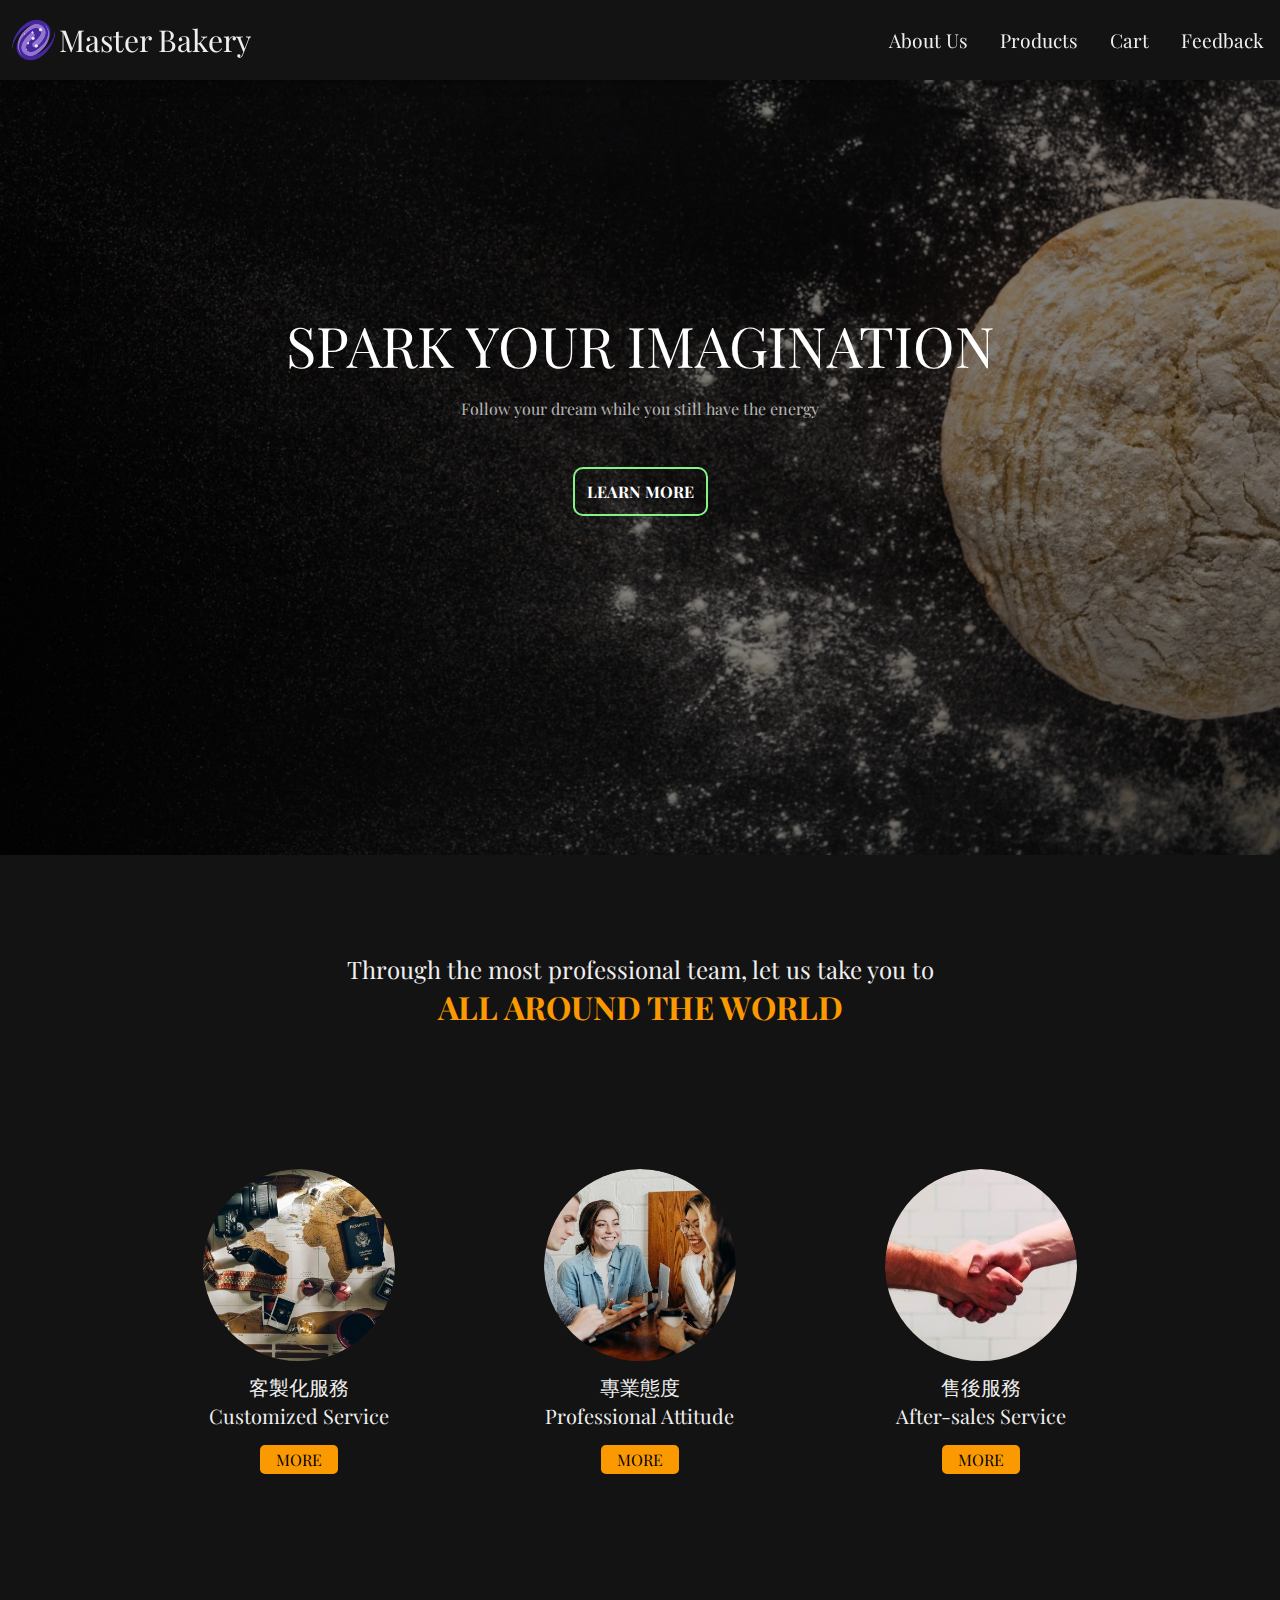
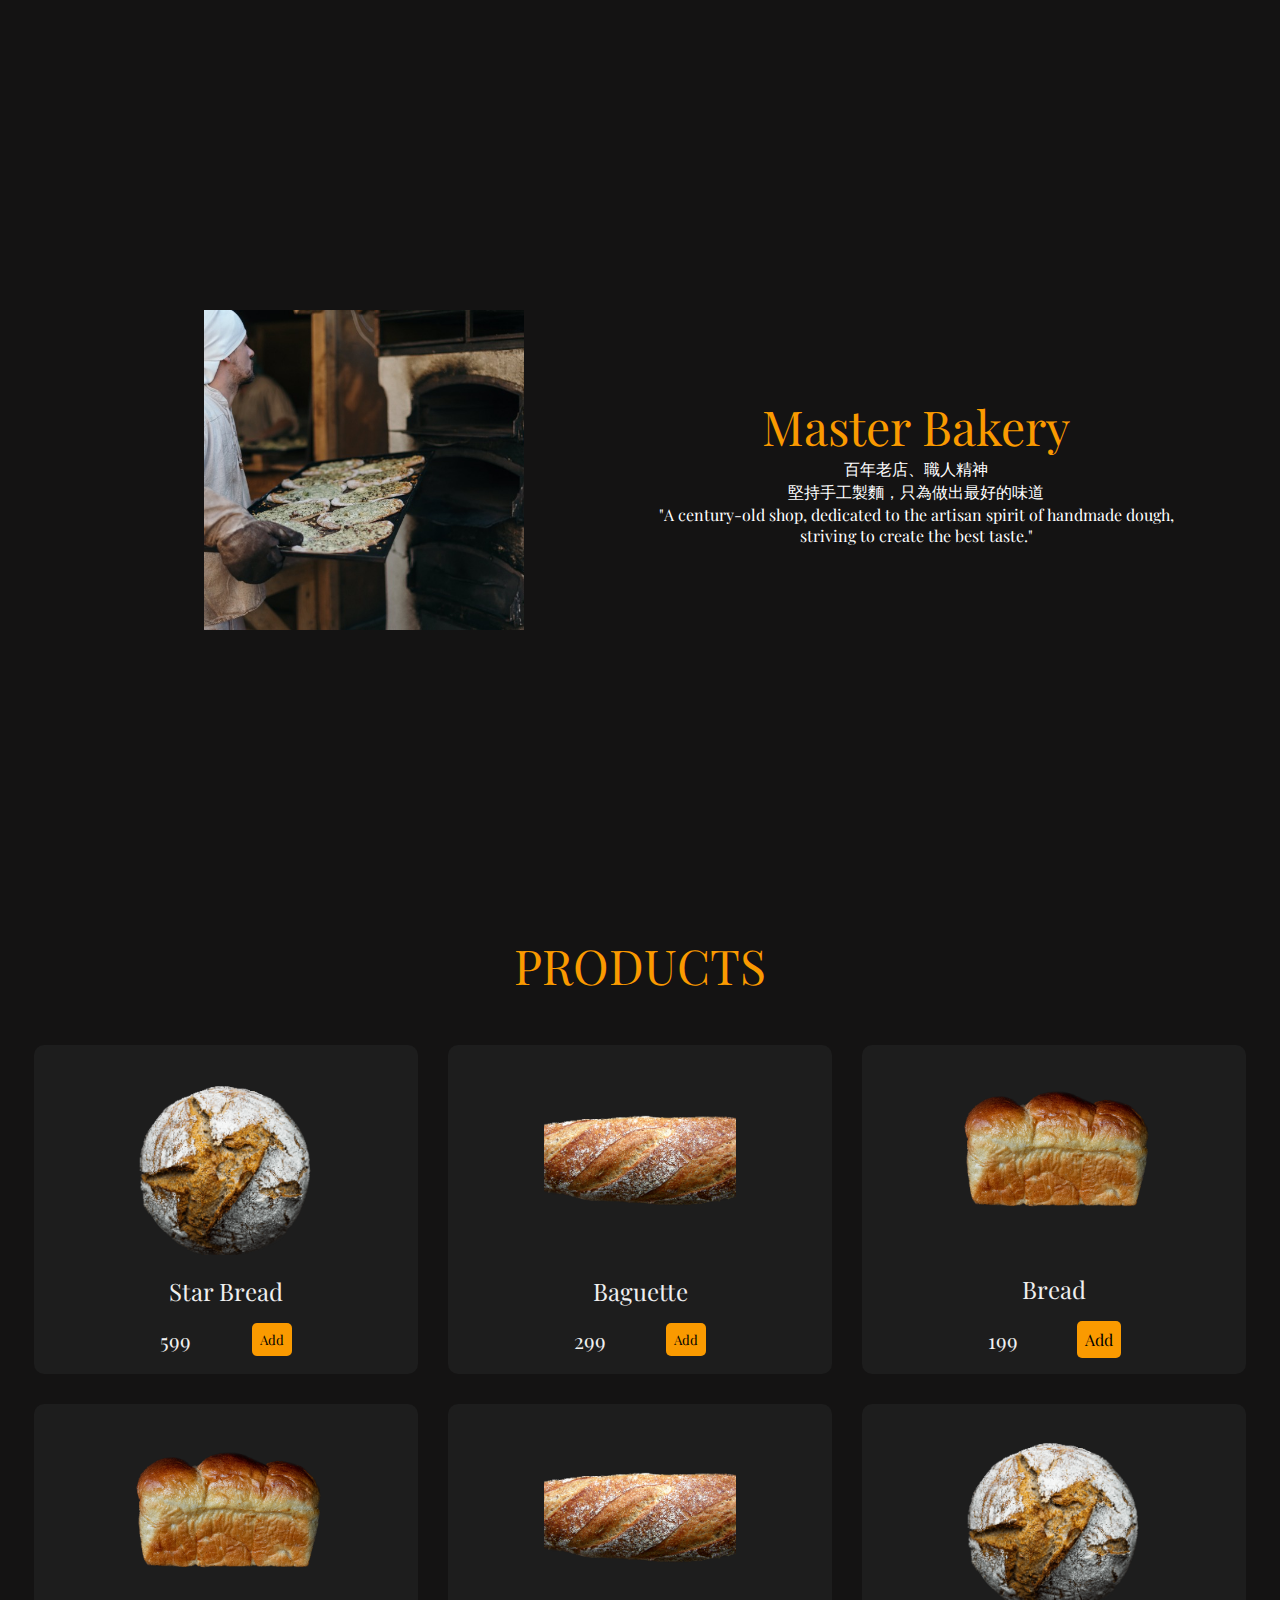
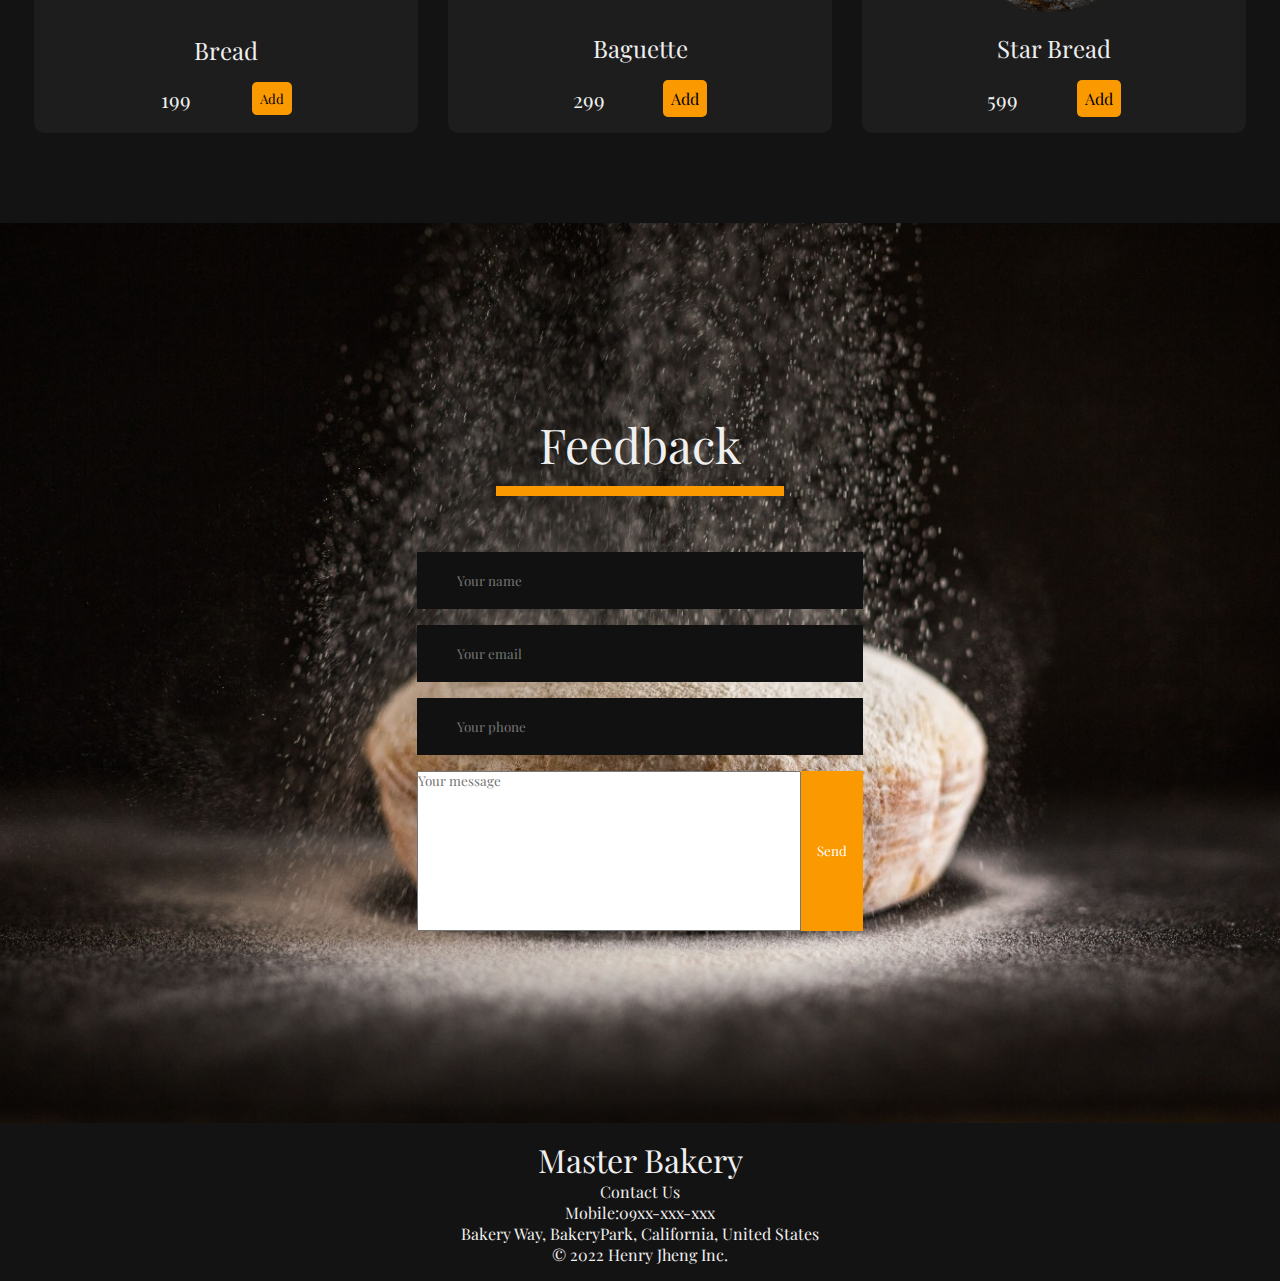
<file: index.html>
<!DOCTYPE html>
<html lang="zh-Hant">
  <head>
    <meta charset="UTF-8" />
    <meta name="autor" content="DingYue (Henry) Jheng" />
    <meta name="viewport" content="width=device-width, initial-scale=1.0" />
    <meta
      name="description"
      content="百年老店、匠人精神，堅持做出最好的味道。"
    />
    <meta name="robots" content="index,follow" />
    <meta name="rating" content="" />
    <title>Master Bakery - 刺激，您的味蕾</title>
    <link rel="shortcut icon" href="design_pic/Icons/shortcut.ico" />
    <link rel="bookmark" href="design_pic/Icons/shortcut.ico" />
    <!-- google English fonts -->
    <link rel="preconnect" href="https://fonts.googleapis.com" />
    <link rel="preconnect" href="https://fonts.gstatic.com" crossorigin />
    <link
      href="https://fonts.googleapis.com/css2?family=Noto+Sans+TC&family=Oswald&family=Playfair+Display&display=swap"
      rel="stylesheet"
    />
    <!-- google chinese fonts -->
    <link rel="preconnect" href="https://fonts.googleapis.com" />
    <link rel="preconnect" href="https://fonts.gstatic.com" crossorigin />
    <link
      href="https://fonts.googleapis.com/css2?family=Noto+Sans+TC&family=Oswald&family=Playfair+Display&display=swap"
      rel="stylesheet"
    />
    <link rel="stylesheet" type="text/css" href="styles/index.css" />
    <!--AOS animation-->
    <link rel="stylesheet" href="https://unpkg.com/aos@next/dist/aos.css" />
  </head>

  <body>
    <header>
      <nav>
        <div class="logo">
          <a href="#">
            <img src="design_pic/Icons/icons8-galaxy-96.png" alt="webLogo" />
            <h1>Master Bakery</h1>
          </a>
        </div>
        <div class="menu-toggle">
          <span class="bar"></span>
          <span class="bar"></span>
          <span class="bar"></span>
        </div>
        <ul class="nav-menu">
          <li><a href="#aboutUs" class="backToBar">About Us</a></li>
          <li><a href="#ourProducts" class="backToBar">Products</a></li>
          <li id="cart-num">
            <a href="./cart.html" class="backToBar">Cart</a>
          </li>
          <li><a href="#feedback" class="backToBar">Feedback</a></li>
        </ul>
      </nav>
    </header>
    <main>
      <section class="backImage">
        <div class="filter"></div>
        <div class="title">
          <h2 class="titleText">SPARK YOUR IMAGINATION</h2>
          <h3>Follow your dream while you still have the energy</h3>
          <div>
            <button type="button">LEARN MORE</button>
          </div>
        </div>
      </section>

      <!-- second page -->
      <section class="introduction" id="aboutUs">
        <h2>
          Through the most professional team, let us take you to
          <br />
          <span>ALL AROUND THE WORLD</span>
        </h2>
        <section class="cards">
          <div class="card">
            <div class="imageScale">
              <img src="design_pic/pictures/customized.jpg" alt="客製化服務" />
            </div>
            <span>客製化服務<br />Customized Service</span>
            <a href="#">MORE</a>
          </div>
          <div class="card">
            <div class="imageScale">
              <img src="design_pic/pictures/professional.jpg" alt="專業態度" />
            </div>
            <span>專業態度<br />Professional Attitude</span>
            <a href="#">MORE</a>
          </div>
          <div class="card">
            <div class="imageScale">
              <img src="design_pic/pictures/afterSale.jpg" alt="售後服務" />
            </div>
            <span>售後服務<br />After-sales Service</span>
            <a href="#">MORE</a>
          </div>
        </section>
      </section>

      <!--third page-->
      <section class="bakery">
        <div class="bakery-story">
          <div class="baker">
            <img src="design_pic/pictures/bread4.jpg" alt="sample1" />
          </div>
          <div class="bakery-decription">
            <h3>Master Bakery</h3>
            <p>
              百年老店、職人精神<br />
              堅持手工製麵，只為做出最好的味道
              <br />
              "A century-old shop, dedicated to the artisan spirit of handmade
              dough, striving to create the best taste."
            </p>
          </div>
        </div>
      </section>

      <!-- fourth page -->
      <section class="ourProducts" id="ourProducts">
        <h2 class="products-title">PRODUCTS</h2>
        <div class="wrap">
          <div class="products" id="products">
            <div class="product">
              <img src="design_pic/pictures/bread1.png" alt="Star Bread" />
              <h3 class="product-name">Star Bread</h3>
              <div class="price-quantity">
                <h2 class="price">599</h2>
                <button class="add-btn">Add</button>
              </div>
            </div>
            <div class="product">
              <img src="design_pic/pictures/bread2.png" alt="Baguette" />
              <h3 class="product-name">Baguette</h3>
              <div class="price-quantity">
                <h2 class="price">299</h2>
                <button class="add-btn">Add</button>
              </div>
            </div>
            <div class="product">
              <img src="design_pic/pictures/bread3.png" alt="Bread" />
              <h3 class="product-name">Bread</h3>
              <div class="price-quantity">
                <h2 class="price">199</h2>
                <abutton class="add-btn">Add</abutton>
              </div>
            </div>
            <div class="product">
              <img src="design_pic/pictures/bread3.png" alt="Bread" />
              <h3 class="product-name">Bread</h3>
              <div class="price-quantity">
                <h2 class="price">199</h2>
                <button class="add-btn">Add</button>
              </div>
            </div>
            <div class="product">
              <img src="design_pic/pictures/bread2.png" alt="Baguette" />
              <h3 class="product-name">Baguette</h3>
              <div class="price-quantity">
                <h2 class="price">299</h2>
                <abutton class="add-btn">Add</abutton>
              </div>
            </div>
            <div class="product">
              <img src="design_pic/pictures/bread1.png" alt="Star Bread" />
              <h3 class="product-name">Star Bread</h3>
              <div class="price-quantity">
                <h2 class="price">599</h2>
                <abutton class="add-btn">Add</abutton>
              </div>
            </div>
          </div>
        </div>
      </section>

      <!-- feedback -->
      <section class="feedback" id="feedback">
        <div class="feedback-section">
          <h1>Feedback</h1>
          <div class="border"></div>
          <form class="feedback-form" action="index.html" method="post">
            <input
              type="text"
              class="feedback-form-text"
              placeholder="Your name"
              required
            />
            <input
              type="email"
              class="feedback-form-text"
              placeholder="Your email"
              required
            />
            <input
              type="text"
              class="feedback-form-text"
              placeholder="Your phone"
              required
            />
            <textarea
              class="feedback-form-text"
              placeholder="Your message"
              required
            ></textarea>
            <input type="submit" class="feedback-form-btn" value="Send" />
          </form>
        </div>
      </section>
    </main>

    <footer>
      <div class="info">
        <div class="brandName">
          <h1>Master Bakery</h1>
        </div>
        <div class="contact">
          <span>Contact Us </span>
          <p>
            Mobile:09xx-xxx-xxx<br />
            Bakery Way, BakeryPark, California, United States
          </p>
        </div>
        <p>&copy; 2022 Henry Jheng Inc.</p>
      </div>
    </footer>
    <!--Js-->
    <script src="app/navbar.js"></script>
    <script src="app/cart.js"></script>
  </body>
</html>
</file>
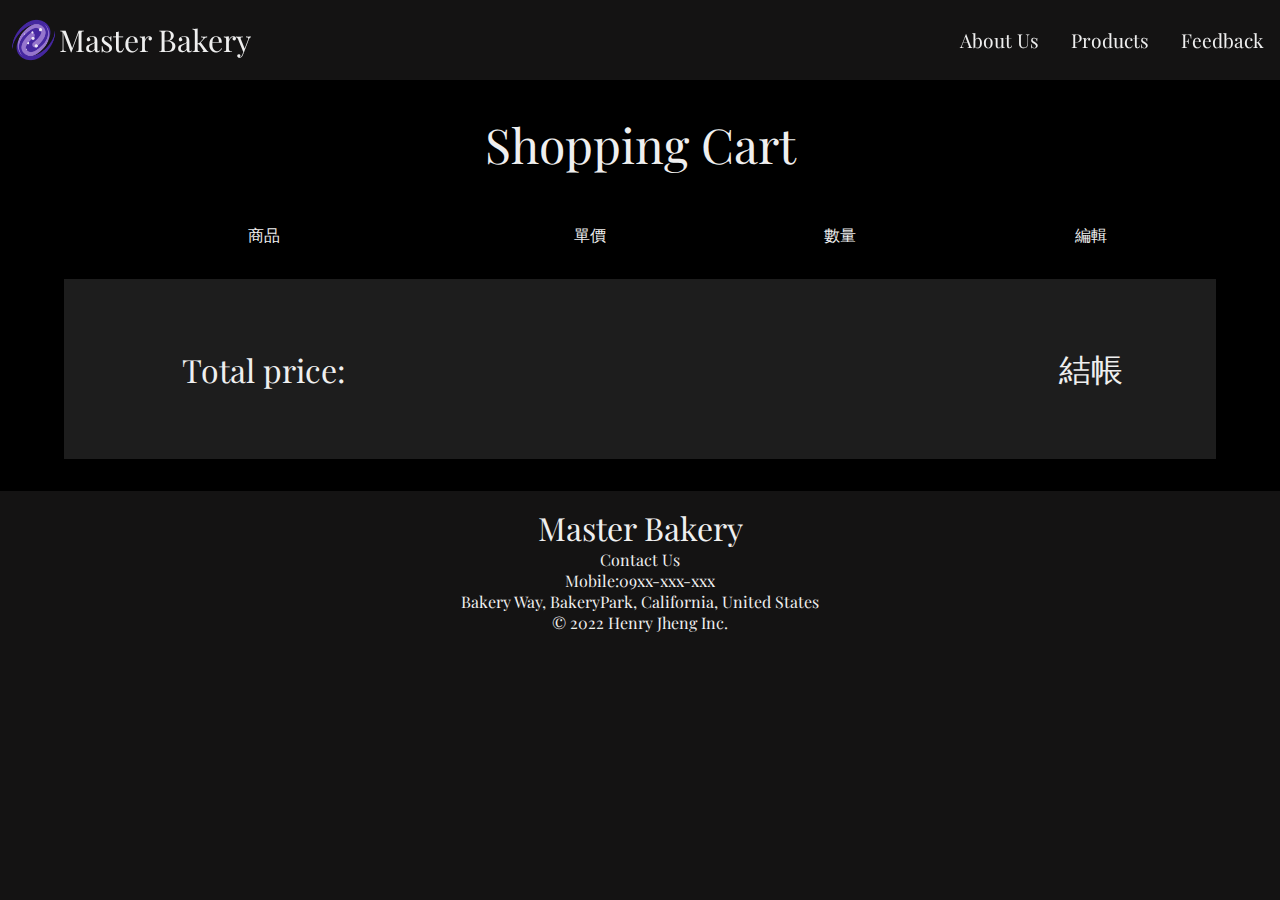
<file: cart.html>
<!DOCTYPE html>
<html lang="zh-Hant">
  <head>
    <meta charset="UTF-8" />
    <meta name="autor" content="DingYue (Henry) Jheng" />
    <meta name="viewport" content="width=device-width, initial-scale=1.0" />
    <meta
      name="description"
      content="百年老店、匠人精神，堅持做出最好的味道。"
    />
    <meta name="robots" content="index,follow" />
    <meta name="rating" content="" />
    <title>Master Bakery - 刺激，您的味蕾</title>
    <link rel="shortcut icon" href="design_pic/Icons/shortcut.ico" />
    <link rel="bookmark" href="design_pic/Icons/shortcut.ico" />
    <!-- google English fonts -->
    <link rel="preconnect" href="https://fonts.googleapis.com" />
    <link rel="preconnect" href="https://fonts.gstatic.com" crossorigin />
    <link
      href="https://fonts.googleapis.com/css2?family=Noto+Sans+TC&family=Oswald&family=Playfair+Display&display=swap"
      rel="stylesheet"
    />
    <!-- google chinese fonts -->
    <link rel="preconnect" href="https://fonts.googleapis.com" />
    <link rel="preconnect" href="https://fonts.gstatic.com" crossorigin />
    <link
      href="https://fonts.googleapis.com/css2?family=Noto+Sans+TC&family=Oswald&family=Playfair+Display&display=swap"
      rel="stylesheet"
    />

    <link rel="stylesheet" type="text/css" href="styles/cart.css" />
    <!--AOS animation-->
    <link rel="stylesheet" href="https://unpkg.com/aos@next/dist/aos.css" />
  </head>

  <body>
    <header>
      <nav>
        <div class="logo">
          <a href="./index.html">
            <img src="design_pic/Icons/icons8-galaxy-96.png" alt="webLogo" />
            <h1>Master Bakery</h1>
          </a>
        </div>
        <div class="menu-toggle">
          <span class="bar"></span>
          <span class="bar"></span>
          <span class="bar"></span>
        </div>
        <ul class="nav-menu">
          <li><a href="./index.html#aboutUs" class="backToBar">About Us</a></li>
          <li>
            <a href="./index.html#ourProducts" class="backToBar">Products</a>
          </li>
          <li>
            <a href="./index.html#feedback" class="backToBar">Feedback</a>
          </li>
        </ul>
      </nav>
    </header>

    <main>
      <div class="shoppingCart">
        <h1>Shopping Cart</h1>
        <div id="cart-subtitle">
          <span id="listItem">商品</span>
          <span id="listprice">單價</span>
          <span id="listNum">數量</span>
          <span id="listEdit">編輯</span>
        </div>
      </div>
      <div class="cart-container"></div>
      <div class="total">
        <p>Total price:</p>
        <span id="priceNum"></span>
        <button class="checkout">結帳</button>
      </div>
    </main>

    <footer>
      <div class="info">
        <div class="brandName">
          <h1>Master Bakery</h1>
        </div>
        <div class="contact">
          <span>Contact Us </span>
          <p>
            Mobile:09xx-xxx-xxx<br />
            Bakery Way, BakeryPark, California, United States
          </p>
        </div>
        <p>&copy; 2022 Henry Jheng Inc.</p>
      </div>
    </footer>
    <!--Js-->
    <script src="app/navbar.js"></script>
    <script src="app/cart.js"></script>
  </body>
</html>
</file>
<file: styles/index.css>
* {
  padding: 0;
  margin: 0;
  box-sizing: border-box;
  font-family: "Noto Sans TC", sans-serif;
  font-family: "Oswald", sans-serif;
  font-family: "Playfair Display", serif;
  font-family: "Noto Sans TC", sans-serif;
  font-family: "Oswald", sans-serif;
  font-family: "Playfair Display", serif;
  scroll-behavior: smooth;
}

h1,
h2,
h3,
h4,
h5,
h6 {
  font-weight: normal;
  text-decoration: none;
}

body {
  background-color: #141313;
  /*=================== header-nav ==================*/
  /*======================= main ==========================*/
  /*========================= second page ============================*/
  /*========================= third page ============================*/
  /*========================= forth page ============================*/
  /*========================= feedback ============================*/
  /*========================= footer page ============================*/
  /*keyframe*/
}
body header {
  background-color: #141313;
  position: fixed;
  top: 0;
  left: 0;
  right: 0;
  top: 0;
  z-index: 4;
  height: 5rem;
  box-shadow: 0 10px 15px -15px;
}
body header nav {
  display: flex;
  white-space: nowrap;
  height: 100%;
}
body header nav .logo {
  display: flex;
  align-items: center;
  margin-left: 0.5rem;
  flex: none;
}
body header nav .logo > a {
  text-decoration: none;
  color: #efefef;
  font-size: 15px;
  display: flex;
  align-items: center;
  min-height: 100%;
}
body header nav .logo > a > img {
  width: 4vw;
  height: 4vw;
}
body header nav .menu-toggle .bar {
  min-width: 25px;
  min-height: 3px;
  margin: 5px auto;
  transition: all 0.3s ease-in-out;
  background-color: #141313;
}
body header nav ul.nav-menu {
  display: flex;
  list-style-type: none;
  justify-content: end;
  align-items: center;
  flex: auto;
}
body header nav ul.nav-menu > li {
  display: flex;
  align-items: center;
  height: 100%;
}
body header nav ul.nav-menu > li > a {
  display: flex;
  align-items: center;
  text-decoration: none;
  font-size: 1.2rem;
  color: #efefef;
  padding: 1rem 1rem;
  height: 100%;
}
body header nav ul.nav-menu > li > a:hover {
  color: black;
  background-color: white;
  transition: all ease-in 0.3s;
  cursor: pointer;
}
body main section.backImage {
  min-width: 100%;
  min-height: 95vh;
  background-image: url(../design_pic/pictures/bg.jpg);
  background-size: cover;
  background-position: center;
  position: relative;
  z-index: 0;
  display: flex;
  text-align: center;
  /*================== filter ============================*/
}
body main section.backImage .filter {
  background-color: rgba(0, 0, 0, 0.5);
  min-width: 100%;
  min-height: 95vh;
  position: absolute;
  top: 0;
  z-index: -10;
}
body main section.backImage .title {
  flex: 1 1 50%;
  display: flex;
  position: relative;
  top: -2rem;
  flex-direction: column;
  justify-content: center;
  align-items: center;
}
body main section.backImage .title .titleText {
  color: white;
  font-size: 3.5rem;
  margin: 4rem 0 1rem 0;
}
body main section.backImage .title > h3 {
  font-size: 1rem;
  margin: 0 0 1rem 0;
  animation: fade-in 4s ease 0s 1;
  color: rgba(255, 255, 255, 0.7);
}
body main section.backImage .title div > button {
  min-width: 4rem;
  padding: 0.75rem;
  text-align: center;
  margin: 2rem 0;
  border-radius: 10px;
  font-weight: bold;
  border: 2px solid rgb(132, 245, 132);
  font-size: 1rem;
  background: none;
  color: white;
  cursor: pointer;
  position: relative;
  overflow: hidden;
}
body main section.backImage .title div > button:hover {
  color: black;
}
body main section.backImage .title div > button:hover::before {
  transform: scalex(1);
}
body main section.backImage .title div > button::before {
  content: "";
  height: 100%;
  width: 100%;
  position: absolute;
  background: rgb(132, 245, 132);
  left: 0;
  top: 0;
  z-index: -5;
  transition: transform 0.5s;
  transform-origin: 0 0;
  transition-timing-function: cubic-bezier(0.5, 1.6, 0.4, 0.7);
  transform: scalex(0);
}
body .introduction {
  width: 100%;
  min-height: 90vh;
  display: flex;
  flex-direction: column;
  justify-content: center;
  align-items: center;
  text-align: center;
  background-color: #141313;
}
body .introduction > h2 {
  color: #efefef;
  font-size: 1.5rem;
  margin: 2rem 0 2rem 0;
}
body .introduction > h2 > span {
  color: rgb(250, 154, 0);
  font-weight: bold;
  font-size: 2rem;
}
body .introduction .cards {
  display: flex;
  justify-content: center;
  align-items: center;
  width: 80%;
  flex-wrap: wrap;
  min-height: 60vh;
}
body .introduction .cards .card {
  display: flex;
  flex-direction: column;
  align-items: center;
  padding: 1rem;
  flex: 1 1 33.3%;
}
body .introduction .cards .card .imageScale {
  overflow: hidden;
  width: 15vw;
  border-radius: 50%;
}
body .introduction .cards .card .imageScale > img {
  width: 15vw;
  border-radius: 50%;
  transition: all 0.5s;
}
body .introduction .cards .card .imageScale > img:hover {
  transform: scale(1.2);
}
body .introduction .cards .card > span {
  color: #efefef;
  font-size: 1.25rem;
  margin: 0.5rem 0 0 0;
}
body .introduction .cards .card > a {
  text-decoration: none;
  color: black;
  background-color: rgb(250, 154, 0);
  border-radius: 5px;
  padding: 0.25rem 1rem;
  margin: 1rem 0;
  font-size: 1rem;
  transition: all 0.2s ease-in;
}
body .introduction .cards .card > a:hover {
  cursor: pointer;
}
body .bakery {
  min-width: 100%;
  display: flex;
  justify-content: center;
  align-items: center;
  margin-bottom: 3rem;
}
body .bakery .bakery-story {
  display: flex;
  min-height: 90vh;
  flex-wrap: wrap;
}
body .bakery .bakery-story .baker {
  display: flex;
  justify-content: center;
  align-items: center;
  flex: 1 1 50%;
}
body .bakery .bakery-story .baker > img {
  width: 25vw;
  height: 25vw;
  -o-object-fit: cover;
     object-fit: cover;
}
body .bakery .bakery-story .bakery-decription {
  display: flex;
  flex-direction: column;
  justify-content: center;
  align-items: center;
  flex: 1 1 50%;
  padding: 0 1rem;
}
body .bakery .bakery-story .bakery-decription > h3 {
  text-align: center;
  font-size: 3rem;
  color: rgb(250, 154, 0);
}
body .bakery .bakery-story .bakery-decription > p {
  color: white;
  text-align: center;
}
body .ourProducts {
  display: flex;
  flex-direction: column;
  min-width: 100%;
  min-height: 100vh;
  background-color: #141313;
  justify-content: center;
  align-items: center;
  flex-wrap: wrap;
  padding-bottom: 3rem;
  text-align: center;
}
body .ourProducts .products-title {
  font-size: 3rem;
  margin-bottom: 3rem;
  color: rgb(250, 154, 0);
}
body .ourProducts .wrap .products {
  display: flex;
  gap: 30px;
  justify-content: center;
  width: 100%;
  flex-wrap: wrap;
  margin-bottom: 2rem;
}
body .ourProducts .wrap .products .product {
  display: flex;
  flex-direction: column;
  border-radius: 10px;
  justify-content: center;
  align-items: center;
  flex: none;
  width: 30%;
  background-color: #1d1d1d;
}
body .ourProducts .wrap .products .product:hover {
  background-color: #a06235;
}
body .ourProducts .wrap .products .product > img {
  width: 15vw;
  height: 15vw;
  border-radius: 10px;
  margin-bottom: 20px;
  margin-top: 1rem;
  transition: 0.3s;
  -o-object-fit: cover;
     object-fit: cover;
}
body .ourProducts .wrap .products .product .product-name {
  font-size: 1.5rem;
  width: 15vw;
  color: #efefef;
  margin-bottom: 1rem;
}
body .ourProducts .wrap .products .product .price-quantity {
  display: flex;
  justify-content: space-around;
  align-items: center;
  width: 15vw;
  margin-bottom: 1rem;
}
body .ourProducts .wrap .products .product .price-quantity .price {
  font-size: 1.3rem;
  color: #efefef;
}
body .ourProducts .wrap .products .product .add-btn {
  color: black;
  padding: 0.5rem;
  background-color: rgb(250, 154, 0);
  border-radius: 5px;
  border: none;
}
body .ourProducts .wrap .products .product .add-btn:hover {
  cursor: pointer;
}
body .feedback-section {
  background-image: url(../design_pic/pictures/feedback.jpg);
  background-size: cover;
  min-width: 100vw;
  min-height: 100vh;
  display: flex;
  flex-direction: column;
  justify-content: center;
  align-items: center;
}
body .feedback-section > h1 {
  font-size: 3rem;
  text-align: center;
  color: #efefef;
}
body .feedback-section div.border {
  width: 18rem;
  height: 10px;
  background: rgb(250, 154, 0);
  margin: 40px auto;
  margin-top: 10px;
}
body .feedback-section form.feedback-form {
  min-width: 30vw;
  margin: 0;
  padding: 0 10px;
  overflow: hidden;
}
body .feedback-section form.feedback-form input.feedback-form-text {
  display: block;
  min-width: 100%;
  box-sizing: border-box;
  margin: 16px 0;
  border: 0;
  background: #111;
  padding: 20px 40px;
  outline: none;
  color: #ddd;
  transition: 0.5s;
}
body .feedback-section form.feedback-form input.feedback-form-text:focus {
  box-shadow: 0 0 10px 4px rgb(250, 154, 0);
}
body .feedback-section form.feedback-form textarea.feedback-form-text {
  resize: none;
  min-width: 30vw;
  min-height: 10rem;
}
body .feedback-section form.feedback-form input.feedback-form-btn {
  float: right;
  min-height: 10rem;
  border: none;
  padding: 1rem;
  background: rgb(250, 154, 0);
  color: #fff;
  cursor: pointer;
  transition: 0.5s;
}
body .feedback-section form.feedback-form input.feedback-form-btn:hover {
  background-color: black;
}
body footer {
  width: 100%;
  background-color: #141313;
}
body footer .info {
  display: flex;
  flex-direction: column;
  justify-content: center;
  align-items: center;
}
body footer .info .brandName {
  display: flex;
  align-items: center;
  padding-top: 15px;
}
body footer .info .brandName > h1 {
  font-size: 2rem;
  color: #efefef;
}
body footer .info .contact {
  text-align: center;
  color: #efefef;
}
body footer .info .contact > span {
  font-size: 1rem;
}
body footer .info > p {
  font-size: 1rem;
  margin: 0 0 1rem 0;
  color: #efefef;
}
@keyframes fade-in {
  0% {
    opacity: 0;
  }
  100% {
    opacity: 1;
  }
}

/*=============================== media =================================*/
@media screen and (max-width: 992px) {
  body header nav div.logo {
    justify-content: start;
    flex: none;
    position: relative;
  }
  body header nav div.logo a > img {
    width: 5vw;
    height: 5vw;
  }
  body header nav .menu-toggle {
    position: absolute;
    right: 1rem;
    top: 1.5rem;
    transform: translate(5%, 20%);
    z-index: 5;
  }
  body header nav .menu-toggle:hover {
    cursor: pointer;
  }
  body header nav .menu-toggle .bar {
    background-color: white;
    display: block;
    cursor: pointer;
  }
  body header nav .menu-toggle.is-active .bar:nth-child(2) {
    opacity: 0;
  }
  body header nav .menu-toggle.is-active .bar:nth-child(1) {
    transform: translateY(8px) rotate(45deg);
    background-color: #141313;
  }
  body header nav .menu-toggle.is-active .bar:nth-child(3) {
    transform: translateY(-8px) rotate(-45deg);
    background-color: #141313;
  }
  body header nav ul.nav-menu {
    display: flex;
    flex-direction: column;
    justify-content: center;
    position: absolute;
    top: 2.5rem;
    min-width: 100%;
    min-height: 100px;
    display: none;
  }
  body header nav ul.nav-menu li {
    display: flex;
    justify-content: center;
    background-color: rgb(255, 255, 255);
    min-width: 100%;
    min-height: 100%;
    border-bottom: 3px solid rgb(203, 203, 203);
  }
  body header nav ul.nav-menu li:hover {
    border: black;
  }
  body header nav ul.nav-menu li > a {
    display: flex;
    justify-content: center;
    min-width: 100%;
    min-height: 100%;
    padding: 0.5rem;
    color: black;
  }
  body header nav ul.nav-menu li > a:hover {
    background-color: black;
    transition: all 0.3s ease-in;
    color: #efefef;
  }
  body header nav ul.nav-menu.active {
    top: 0;
    display: flex;
    transition: all 0.5s ease;
  }
  body main section.backImage {
    align-items: center;
  }
  body main section.backImage .title .titleText {
    font-size: 3rem;
  }
  body main section.backImage .title .titleText > h2 {
    font-size: 0.7rem;
  }
  body main .ourProducts .wrap .products .product {
    flex: none;
    width: 40%;
  }
  body main .ourProducts .wrap .products .product > img {
    width: 15vw;
    height: 15vw;
    -o-object-fit: cover;
       object-fit: cover;
  }
}
@media screen and (max-width: 768px) {
  body header nav div.logo a > img {
    width: 7vw;
    height: 7vw;
  }
  body main section.backImage {
    align-items: center;
  }
  body main section.backImage div.title .titleText {
    font-size: 2.4rem;
  }
  body main section.backImage div.title > h3 {
    font-size: 0.75rem;
  }
  body main section.backImage div.title > h3 > button {
    font-size: 0.75rem;
  }
  body main section.introduction > h2 {
    font-size: 1rem;
  }
  body main section.introduction > h2 > span {
    font-size: 1.5rem;
  }
  body main section.introduction section.cards div.card > span {
    font-size: 1rem;
  }
  body main section.introduction section.cards div.card > a {
    font-size: 1rem;
  }
  body main section.introduction section.cards div.card div.imageScale {
    overflow: hidden;
    width: 25vw;
    border-radius: 50%;
  }
  body main section.introduction section.cards div.card div.imageScale > img {
    width: 25vw;
    border-radius: 50%;
  }
  body main .bakery .bakery-story {
    max-width: 100%;
    min-height: auto;
  }
  body main .bakery .bakery-story .baker {
    flex-basis: 80%;
  }
  body main .bakery .bakery-story .baker > img {
    width: 40vw;
    height: 40vw;
    margin: 15px;
  }
  body main .bakery .bakery-story .brand-decription > h3 {
    font-size: 2rem;
  }
  body main section.ourProducts > h2 {
    font-size: 2rem;
  }
  body main section.ourProducts .wrap .products {
    width: 100%;
  }
  body main section.ourProducts .wrap .products .product {
    flex: none;
    min-width: 90vw;
  }
  body main section.ourProducts .wrap .products .product > img {
    min-width: 20vw;
    min-height: 20vw;
    -o-object-fit: cover;
       object-fit: cover;
  }
  body main section.ourProducts .wrap .products .product .price-quantity {
    width: 100%;
  }
  body .feedback .feedback-section > h1 {
    font-size: 2rem;
  }
  body .feedback .feedback-section .border {
    width: 10rem;
  }
  body footer .info .contact p {
    width: 90vw;
  }
}
@media screen and (max-width: 576px) {
  body .ourProducts .wrap .products .product .product-name {
    width: 100%;
  }
}/*# sourceMappingURL=index.css.map */
</file>
<file: styles/cart.css>
* {
  padding: 0;
  margin: 0;
  box-sizing: border-box;
  font-family: "Noto Sans TC", sans-serif;
  font-family: "Oswald", sans-serif;
  font-family: "Playfair Display", serif;
  font-family: "Noto Sans TC", sans-serif;
  font-family: "Oswald", sans-serif;
  font-family: "Playfair Display", serif;
  scroll-behavior: smooth;
}

h1,
h2,
h3,
h4,
h5,
h6 {
  font-weight: normal;
  text-decoration: none;
}

body {
  background-color: #141313;
  /*=================== header-nav ==================*/
  /*======================= main ==========================*/
  /*========================= footer page ============================*/
}
body header {
  background-color: #141313;
  position: fixed;
  top: 0;
  left: 0;
  right: 0;
  top: 0;
  z-index: 4;
  height: 5rem;
  box-shadow: 0 10px 15px -15px;
  overflow: hidden;
}
body header nav {
  display: flex;
  white-space: nowrap;
  height: 100%;
}
body header nav .logo {
  display: flex;
  align-items: center;
  margin-left: 0.5rem;
  flex: none;
}
body header nav .logo > a {
  text-decoration: none;
  color: #efefef;
  font-size: 15px;
  display: flex;
  align-items: center;
  min-height: 100%;
}
body header nav .logo > a > img {
  width: 4vw;
  height: 4vw;
}
body header nav .menu-toggle .bar {
  min-width: 25px;
  min-height: 3px;
  margin: 5px auto;
  transition: all 0.3s ease-in-out;
  background-color: #141313;
}
body header nav ul.nav-menu {
  display: flex;
  list-style-type: none;
  justify-content: end;
  align-items: center;
  flex: auto;
}
body header nav ul.nav-menu > li {
  display: flex;
  align-items: center;
  height: 100%;
}
body header nav ul.nav-menu > li > a {
  display: flex;
  align-items: center;
  text-decoration: none;
  font-size: 1.2rem;
  color: #efefef;
  padding: 1rem 1rem;
  height: 100%;
}
body header nav ul.nav-menu > li > a:hover {
  color: black;
  background-color: white;
  transition: all ease-in 0.3s;
  cursor: pointer;
}
body main {
  display: flex;
  flex-direction: column;
  align-items: center;
  background-color: black;
  padding-bottom: 2rem;
}
body main div.shoppingCart {
  padding-top: 7rem;
  display: flex;
  flex-direction: column;
  justify-content: center;
  align-items: center;
}
body main div.shoppingCart > h1 {
  color: #efefef;
  text-align: center;
  font-size: 3rem;
}
body main div.shoppingCart div {
  display: flex;
  width: 90vw;
  font-size: 1rem;
}
body main div.shoppingCart div span {
  color: #efefef;
  width: 100%;
  text-align: center;
  padding-top: 3rem;
  padding-bottom: 1.5rem;
}
body main div.shoppingCart div #listItem {
  flex: 1.6 1;
}
body main div.shoppingCart div #listprice,
body main div.shoppingCart div #listNum,
body main div.shoppingCart div #listEdit {
  flex: 1 1;
}
body main div.cart-container {
  display: flex;
  flex-direction: column;
  align-items: center;
  margin-bottom: 0.5rem;
}
body main div.cart-container div.cart-item {
  background-color: #1d1d1d;
  display: flex;
  justify-content: start;
  align-items: center;
  text-align: center;
  border: solid 2px transparent;
  width: 90vw;
  height: 20vh;
  margin: 0.5rem;
  box-shadow: 0 0 10px black;
  transition: all 0.5s ease-in-out;
  color: #efefef;
}
body main div.cart-container div.cart-item > img {
  width: 10vw;
  height: 10vw;
  -o-object-fit: cover;
     object-fit: cover;
  margin-left: 2rem;
}
body main div.cart-container div.cart-item > h4 {
  flex: 1 1;
  font-size: 2rem;
}
body main div.cart-container div.cart-item > p {
  flex: 1 1;
  font-size: 1.5rem;
}
body main div.cart-container div.cart-item .priceNum {
  display: flex;
  flex: 1 1;
  font-size: 1.5rem;
  justify-content: center;
}
body main div.cart-container div.cart-item .priceNum .plus,
body main div.cart-container div.cart-item .priceNum .minus {
  font-size: 1.5rem;
  background-color: #1d1d1d;
  color: #efefef;
}
body main div.cart-container div.cart-item .priceNum .plus:hover,
body main div.cart-container div.cart-item .priceNum .minus:hover {
  cursor: pointer;
}
body main div.cart-container div.cart-item .priceNum .plus,
body main div.cart-container div.cart-item .priceNum .minus,
body main div.cart-container div.cart-item .priceNum .num {
  padding: 0.5rem;
  font-weight: bolder;
  width: 2rem;
  border-color: transparent;
}
body main div.cart-container div.cart-item .edit {
  font-size: 1rem;
}
body main div.cart-container div.cart-item .edit:hover {
  cursor: pointer;
}
body main div.total {
  display: flex;
  width: 90vw;
  background-color: #1d1d1d;
  color: #efefef;
  display: flex;
  justify-content: start;
  align-items: center;
  text-align: center;
  height: 20vh;
  font-size: 2rem;
  flex-wrap: wrap;
}
body main div.total > p {
  flex: 1.6 1;
}
body main div.total #priceNum {
  flex: 2 1;
  font-size: 2rem;
}
body main div.total .checkout {
  display: flex;
  justify-content: center;
  align-items: center;
  flex: 1 1;
  height: 100%;
  font-size: 2rem;
  background-color: #1d1d1d;
  color: #efefef;
  border: none;
}
body main div.total .checkout:hover {
  background-color: #2d2d2d;
  cursor: pointer;
}
body footer {
  width: 100%;
  background-color: #141313;
}
body footer .info {
  display: flex;
  flex-direction: column;
  justify-content: center;
  align-items: center;
}
body footer .info .brandName {
  display: flex;
  align-items: center;
  padding-top: 15px;
}
body footer .info .brandName > img {
  width: 3vw;
  height: 3vw;
}
body footer .info .brandName > h1 {
  font-size: 2rem;
  color: #efefef;
}
body footer .info .contact {
  text-align: center;
  color: #efefef;
}
body footer .info .contact > span {
  font-size: 1rem;
}
body footer .info > p {
  font-size: 1rem;
  margin: 0 0 1rem 0;
  color: #efefef;
}

/*keyframe*/
@keyframes fade-in {
  0% {
    opacity: 0;
  }
  100% {
    opacity: 1;
  }
}
/*=============================== media =================================*/
@media screen and (max-width: 992px) {
  body header nav div.logo {
    justify-content: start;
    flex: none;
    position: relative;
  }
  body header nav div.logo a > img {
    width: 5vw;
    height: 5vw;
  }
  body header nav .menu-toggle {
    position: absolute;
    right: 1rem;
    top: 1.5rem;
    transform: translate(5%, 20%);
    z-index: 5;
  }
  body header nav .menu-toggle:hover {
    cursor: pointer;
  }
  body header nav .menu-toggle .bar {
    background-color: white;
    display: block;
    cursor: pointer;
  }
  body header nav .menu-toggle.is-active .bar:nth-child(2) {
    opacity: 0;
  }
  body header nav .menu-toggle.is-active .bar:nth-child(1) {
    transform: translateY(8px) rotate(45deg);
    background-color: #141313;
  }
  body header nav .menu-toggle.is-active .bar:nth-child(3) {
    transform: translateY(-8px) rotate(-45deg);
    background-color: #141313;
  }
  body header nav ul.nav-menu {
    display: flex;
    flex-direction: column;
    justify-content: center;
    position: absolute;
    top: 2.5rem;
    min-width: 100%;
    min-height: 100px;
    display: none;
  }
  body header nav ul.nav-menu li {
    display: flex;
    justify-content: center;
    background-color: rgb(255, 255, 255);
    min-width: 100%;
    min-height: 100%;
    border-bottom: 3px solid rgb(203, 203, 203);
  }
  body header nav ul.nav-menu li:hover {
    border: black;
  }
  body header nav ul.nav-menu li > a {
    display: flex;
    justify-content: center;
    min-width: 100%;
    min-height: 100%;
    padding: 0.5rem;
    color: black;
  }
  body header nav ul.nav-menu li > a:hover {
    background-color: black;
    transition: all 0.3s ease-in;
    color: #efefef;
  }
  body header nav ul.nav-menu.active {
    top: 0;
    display: flex;
    transition: all 0.5s ease;
  }
}
@media screen and (max-width: 768px) {
  body header nav div.logo a > img {
    width: 7vw;
    height: 7vw;
  }
  body footer .info .contact p {
    width: 90vw;
  }
}
@media screen and (max-width: 576px) {
  body main div.shoppingCart > h1 {
    font-size: 2rem;
    margin-bottom: 1rem;
  }
  body main #cart-subtitle span {
    display: none;
  }
  body main .cart-container .cart-item {
    display: flex;
    flex-direction: column;
    flex-wrap: wrap;
  }
  body main .cart-container .cart-item > img {
    display: none;
  }
  body main div.total p {
    font-size: 1.5rem;
  }
  body main div.total .checkout {
    font-size: 1.5rem;
  }
}/*# sourceMappingURL=cart.css.map */
</file>
